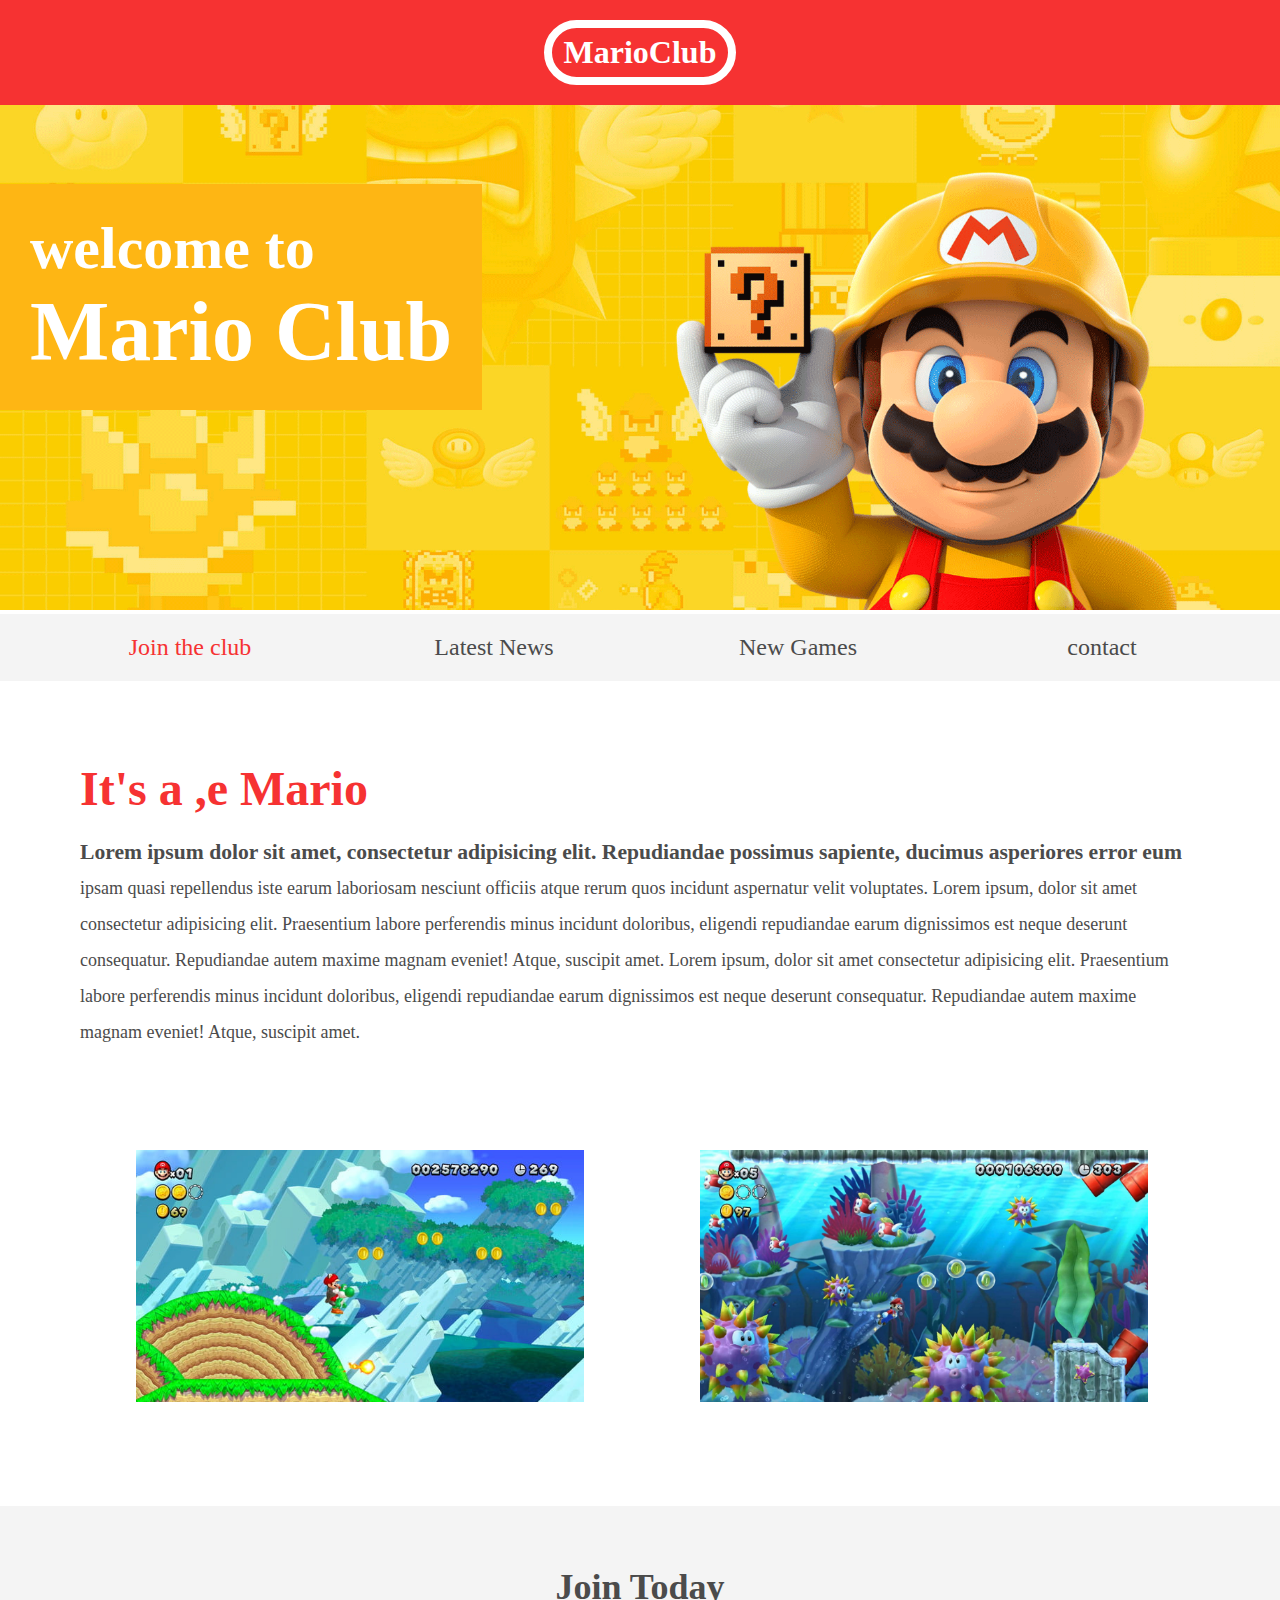
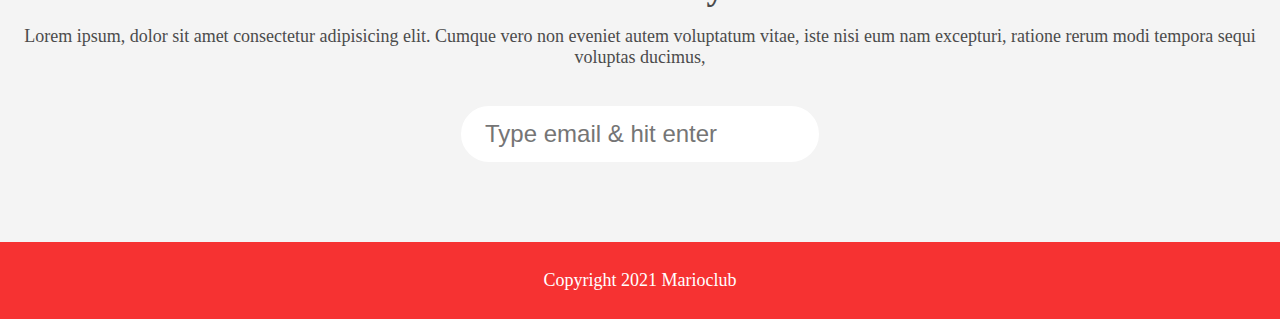
<file: index.html>
<!DOCTYPE html>
<html>

<head>
    <link rel="stylesheet" href="style.css">
    <title>MarioClub</title>
</head>

<body>

    <header>
        <h1>MarioClub</h1>
    </header>
    <section class="banner">
        <img src="img/banner.png" alt="marioclub welcome banner">
        <div class="welcome">
            <h2>welcome to<br><span>Mario Club</span></h2>
        </div>
    </section>
    <nav class="main-nav">
        <ul>
            <li><a href="/join.html" class="join">Join the club</a></li>
            <li><a href="/news.html">Latest News</a></li>
            <li><a href="/games.html">New Games</a></li>
            <li><a href="/contacts.html">contact</a></li>

        </ul>
    </nav>
    <main>
        <article>
            <h2>It's a ,e Mario</h2>
            <p>
                Lorem ipsum dolor sit amet, consectetur adipisicing elit. Repudiandae possimus sapiente, ducimus
                asperiores error eum ipsam quasi repellendus iste earum laboriosam nesciunt officiis atque rerum quos
                incidunt aspernatur velit voluptates. Lorem ipsum, dolor sit amet consectetur adipisicing elit.
                Praesentium labore perferendis minus incidunt doloribus, eligendi repudiandae earum dignissimos est
                neque deserunt consequatur. Repudiandae autem maxime magnam eveniet! Atque, suscipit amet. Lorem ipsum,
                dolor sit amet consectetur adipisicing elit. Praesentium labore perferendis minus incidunt doloribus,
                eligendi repudiandae earum dignissimos est neque deserunt consequatur. Repudiandae autem maxime magnam
                eveniet! Atque, suscipit amet.</p>


        </article>
        <ul class="images">
            <li><img src="img/thumb-1.png" alt="mario thumb 1"></li>
            <li><img src="img/thumb-2.png" alt="mario thumb 2"></li>

        </ul>
    </main>
    <section class="join">
        <h2>Join Today</h2>
        <p>Lorem ipsum, dolor sit amet consectetur adipisicing elit. Cumque vero non eveniet autem voluptatum vitae,
            iste nisi eum nam excepturi, ratione rerum modi tempora sequi voluptas ducimus, </p>
            <form >
                <input type="email" name="email" placeholder="Type email & hit enter" required>
            </form>
        </section>
        <footer>
            <p class="copyright">Copyright 2021 Marioclub</p>
        </footer>
</body>

</html>
</file>
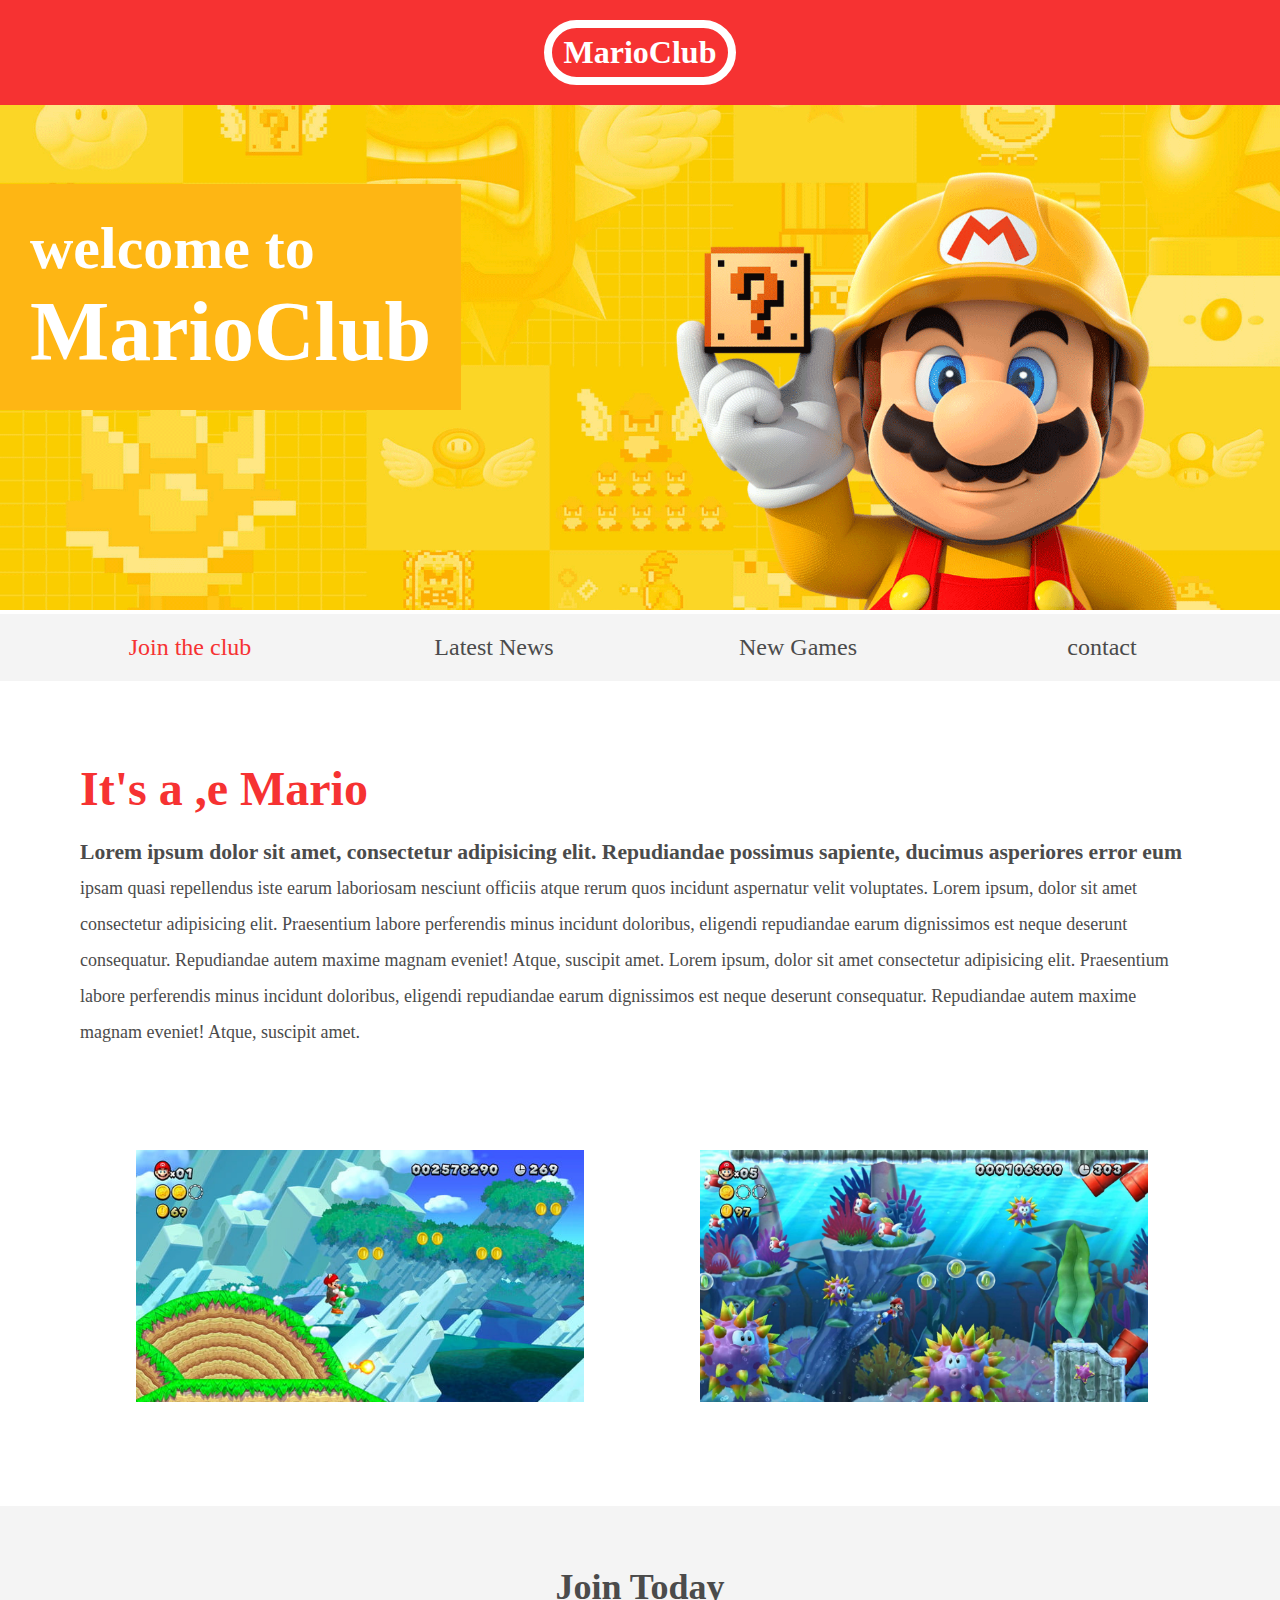
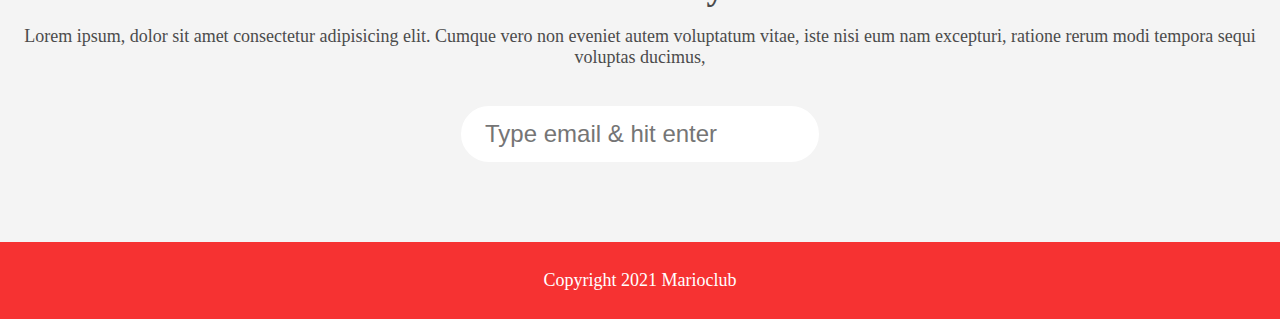
<file: mini_project.html>
<!DOCTYPE html>
<html>

<head>
    <link rel="stylesheet" href="mini_project.css">
    <title>MarioClub</title>
</head>

<body>

    <header>
        <h1>MarioClub</h1>
    </header>
    <section class="banner">
        <img src="img/banner.png" alt="marioclub welcome banner">
        <div class="welcome">
            <h2>welcome to<br><span>MarioClub</span></h2>
        </div>
    </section>
    <nav class="main-nav">
        <ul>
            <li><a href="/join.html" class="join">Join the club</a></li>
            <li><a href="/news.html">Latest News</a></li>
            <li><a href="/games.html">New Games</a></li>
            <li><a href="/contacts.html">contact</a></li>

        </ul>
    </nav>
    <main>
        <article>
            <h2>It's a ,e Mario</h2>
            <p>
                Lorem ipsum dolor sit amet, consectetur adipisicing elit. Repudiandae possimus sapiente, ducimus
                asperiores error eum ipsam quasi repellendus iste earum laboriosam nesciunt officiis atque rerum quos
                incidunt aspernatur velit voluptates. Lorem ipsum, dolor sit amet consectetur adipisicing elit.
                Praesentium labore perferendis minus incidunt doloribus, eligendi repudiandae earum dignissimos est
                neque deserunt consequatur. Repudiandae autem maxime magnam eveniet! Atque, suscipit amet. Lorem ipsum,
                dolor sit amet consectetur adipisicing elit. Praesentium labore perferendis minus incidunt doloribus,
                eligendi repudiandae earum dignissimos est neque deserunt consequatur. Repudiandae autem maxime magnam
                eveniet! Atque, suscipit amet.</p>


        </article>
        <ul class="images">
            <li><img src="img/thumb-1.png" alt="mario thumb 1"></li>
            <li><img src="img/thumb-2.png" alt="mario thumb 2"></li>

        </ul>
    </main>
    <section class="join">
        <h2>Join Today</h2>
        <p>Lorem ipsum, dolor sit amet consectetur adipisicing elit. Cumque vero non eveniet autem voluptatum vitae,
            iste nisi eum nam excepturi, ratione rerum modi tempora sequi voluptas ducimus, </p>
            <form >
                <input type="email" name="email" placeholder="Type email & hit enter" required>
            </form>
        </section>
        <footer>
            <p class="copyright">Copyright 2021 Marioclub</p>
        </footer>
</body>

</html>
</file>
<file: style.css>
body, ul, li, h1, h2, a{
  margin: 0;
  padding: 0;
  font-family: tahoma;
}
p{
  font-size: 18px;
}
header{
  background-color: #F63232;
  padding: 20px 0;
  text-align: center;
  position: fixed;
  width: 100%;
  top: 0;
  left: 0;
  z-index: 1;
}
header h1{
  color: white;
  border: 8px solid white;
  display: inline-block;
  padding: 6px 12px;
  border-radius: 36px;
}
.banner{
  position: relative;
}
.banner img{
  max-width: 100%;
}
.banner .welcome{
  background:#FEB614;
  color: white;
  padding: 30px;
  font-size: 60px;
  position: absolute;
  left: 0;
  top: 30%;
} 
.banner .welcome span{
  font-size: 1.4em;
}
nav{
  background: #F4F4F4;
  padding: 20px;
  position: sticky;
  top: 106px;
  z-index: 1;
}
nav ul{
  white-space: nowrap;
  max-width: 1200px;
  margin: 0 auto;
  text-align: center;
}
nav li{
  width: 25%;
  display: inline-block;
  font-size: 24px;
}
nav li a{
  text-decoration: none;
  color: #4B4B4B;
}
nav li a:hover{
  text-decoration: underline;
}
nav li a.join{
  color: #F63232;
}
main{
  max-width: 100%;
  width: 1200px;
  margin: 80px auto;
  padding: 0 40px;
  box-sizing: border-box;
}
article h2{
  color: #F63232;
  font-size: 48px;
}
article p{
  line-height: 2em;
  color: #4B4B4B;
}
article p::first-line{
  font-weight: bold;
  font-size: 1.2em;
}
.images{
  text-align: center;
  margin: 80px 0;
  white-space: nowrap;
}
.images li{
  display: inline-block;
  list-style-type: none;
  width: 40%;
  margin: 20px 5%;
  position: relative;
}
.images li:hover{
  top: -4px;
}
.images li img{
  max-width: 100%;
}
section.join{
  background: #F4F4F4;
  text-align: center;
  padding: 60px 20px;
  color: #4B4B4B;
}
section.join h2{
  font-size: 36px;
}
form input{
  margin: 20px 0;
  padding: 10px 20px;
  font-size: 24px;
  border-radius: 28px;
  border: 4px solid white;
}
form input:focus{
  border: 4px dashed #4B4B4B;
  outline: none;
}
form input:valid{
  border: 4px solid #71d300;
}
footer{
  background: #F63232;
  color: white;
  padding: 10px;
  text-align: center;
}

/* responsive styles */

@media screen and (max-width: 1400px){

  .banner .welcome{
    font-size: 40px;
  }

}

@media screen and (max-width: 960px){

  .banner .welcome{
    font-size: 28px;
  }
  nav li{
    font-size: 18px;
  }

}

@media screen and (max-width: 700px){

  .banner .welcome{
    font-size: 20px;
    position: relative;
    text-align: center;
  }
  .banner .welcome br{
    display: none;
  }
  .banner .welcome span{
    font-size: 1em;
  }
  nav li{
    font-size: 18px;
  }
  .images li{
    width: 100%;
    display: block;
    margin: 20px auto;
  }

}

@media screen and (max-width: 560px){

  .banner .welcome{
    font-size: 20px;
    position: relative;
    text-align: center;
  }
  .banner .welcome br{
    display: none;
  }
  .banner .welcome span{
    font-size: 1em;
  }
  nav li{
    display: block;
    width: 100%;
    margin: 12px 0;
  }
  article h2{
    font-size: 36px;
  }
  header, nav{
    position: relative;
    top: 0;
  }}
</file>
<file: mini_project.css>
body, ul, li, h1, h2, a{
  margin: 0;
  padding: 0;
  font-family: tahoma;
}
p{
  font-size: 18px;
}
header{
  background-color: #F63232;
  padding: 20px 0;
  text-align: center;
  position: fixed;
  width: 100%;
  top: 0;
  left: 0;
  z-index: 1;
}
header h1{
  color: white;
  border: 8px solid white;
  display: inline-block;
  padding: 6px 12px;
  border-radius: 36px;
}
.banner{
  position: relative;
}
.banner img{
  max-width: 100%;
}
.banner .welcome{
  background:#FEB614;
  color: white;
  padding: 30px;
  font-size: 60px;
  position: absolute;
  left: 0;
  top: 30%;
} 
.banner .welcome span{
  font-size: 1.4em;
}
nav{
  background: #F4F4F4;
  padding: 20px;
  position: sticky;
  top: 106px;
  z-index: 1;
}
nav ul{
  white-space: nowrap;
  max-width: 1200px;
  margin: 0 auto;
  text-align: center;
}
nav li{
  width: 25%;
  display: inline-block;
  font-size: 24px;
}
nav li a{
  text-decoration: none;
  color: #4B4B4B;
}
nav li a:hover{
  text-decoration: underline;
}
nav li a.join{
  color: #F63232;
}
main{
  max-width: 100%;
  width: 1200px;
  margin: 80px auto;
  padding: 0 40px;
  box-sizing: border-box;
}
article h2{
  color: #F63232;
  font-size: 48px;
}
article p{
  line-height: 2em;
  color: #4B4B4B;
}
article p::first-line{
  font-weight: bold;
  font-size: 1.2em;
}
.images{
  text-align: center;
  margin: 80px 0;
  white-space: nowrap;
}
.images li{
  display: inline-block;
  list-style-type: none;
  width: 40%;
  margin: 20px 5%;
  position: relative;
}
.images li:hover{
  top: -4px;
}
.images li img{
  max-width: 100%;
}
section.join{
  background: #F4F4F4;
  text-align: center;
  padding: 60px 20px;
  color: #4B4B4B;
}
section.join h2{
  font-size: 36px;
}
form input{
  margin: 20px 0;
  padding: 10px 20px;
  font-size: 24px;
  border-radius: 28px;
  border: 4px solid white;
}
form input:focus{
  border: 4px dashed #4B4B4B;
  outline: none;
}
form input:valid{
  border: 4px solid #71d300;
}
footer{
  background: #F63232;
  color: white;
  padding: 10px;
  text-align: center;
}

/* responsive styles */

@media screen and (max-width: 1400px){

  .banner .welcome{
    font-size: 40px;
  }

}

@media screen and (max-width: 960px){

  .banner .welcome{
    font-size: 28px;
  }
  nav li{
    font-size: 18px;
  }

}

@media screen and (max-width: 700px){

  .banner .welcome{
    font-size: 20px;
    position: relative;
    text-align: center;
  }
  .banner .welcome br{
    display: none;
  }
  .banner .welcome span{
    font-size: 1em;
  }
  nav li{
    font-size: 18px;
  }
  .images li{
    width: 100%;
    display: block;
    margin: 20px auto;
  }

}

@media screen and (max-width: 560px){

  .banner .welcome{
    font-size: 20px;
    position: relative;
    text-align: center;
  }
  .banner .welcome br{
    display: none;
  }
  .banner .welcome span{
    font-size: 1em;
  }
  nav li{
    display: block;
    width: 100%;
    margin: 12px 0;
  }
  article h2{
    font-size: 36px;
  }
  header, nav{
    position: relative;
    top: 0;
  }}
</file>
